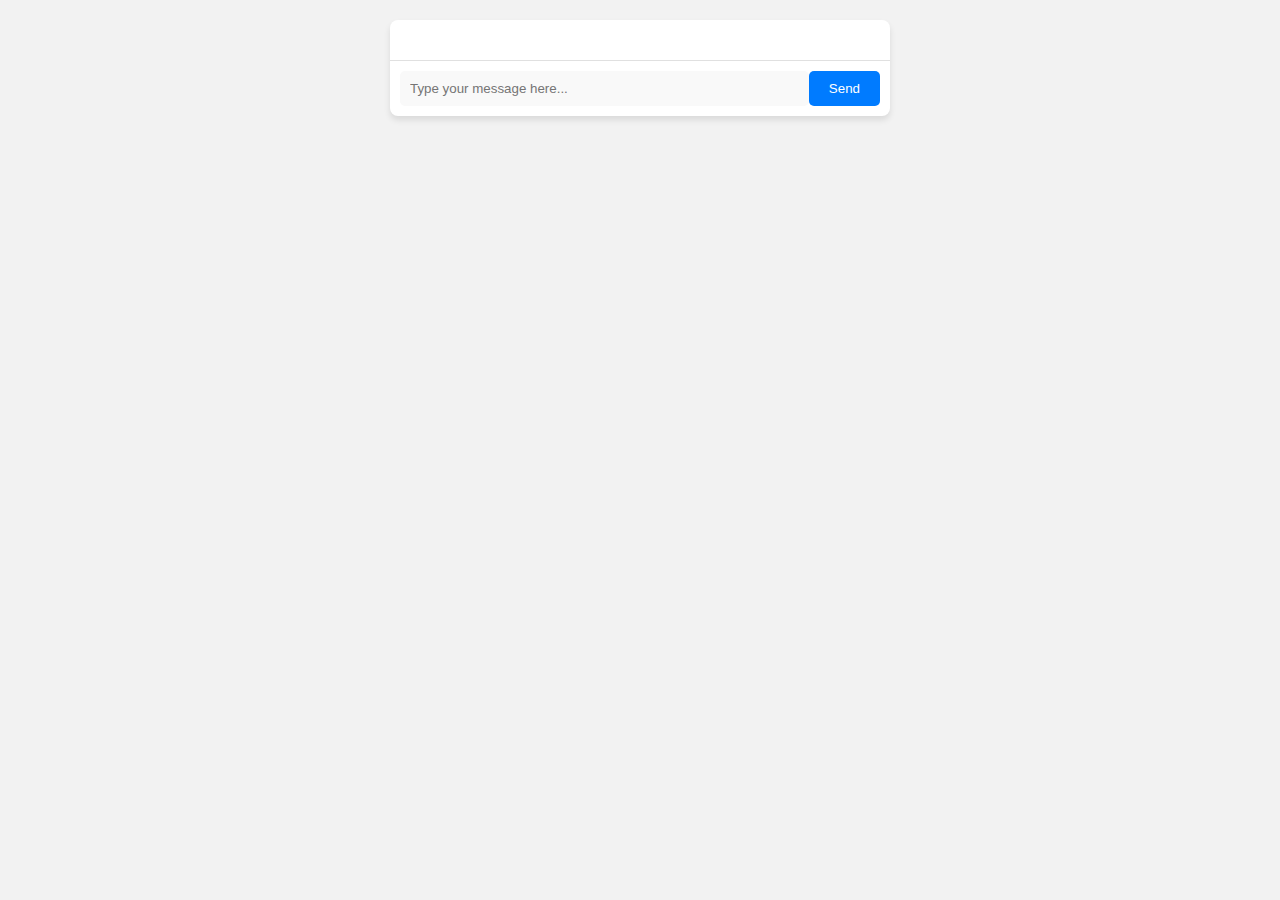
<file: templates/im.html>
<!DOCTYPE html>
<html lang="en">
<head>
    <meta charset="UTF-8">
    <meta name="viewport" content="width=device-width, initial-scale=1.0">
    <title>Chat Room</title>
    <style>
        body {
            font-family: 'Segoe UI', Tahoma, Geneva, Verdana, sans-serif;
            margin: 0;
            padding: 0;
            background-color: #f2f2f2;
        }

        .chat-container {
            max-width: 500px;
            margin: 20px auto;
            background-color: #fff;
            border-radius: 8px;
            box-shadow: 0 4px 6px rgba(0, 0, 0, 0.1);
        }

        .chat-box {
            max-height: 300px;
            overflow-y: auto;
            padding: 20px;
        }

        .input-container {
            display: flex;
            align-items: center;
            border-top: 1px solid #e0e0e0;
            padding: 10px;
        }

        .message-container {
            display: flex;
            align-items: center;
            margin-bottom: 10px;
        }

        .message-container:not(.is-self) {
            justify-content: flex-start;
        }

        .message-container.is-self {
            justify-content: flex-end;
        }

        .avatar {
            width: 40px;
            height: 40px;
            border-radius: 50%;
            background-color: #ccc;
            margin-right: 10px;
        }

        .nickname {
            font-weight: bold;
            color: #007bff;
            font-size: 14px;
            margin-right: 5px;
        }

        .message-text {
            padding: 10px;
            background-color: #f2f2f2;
            border-radius: 5px;
            max-width: 60px;
            text-overflow: ellipsis;
            white-space: nowrap;
            overflow: hidden;
        }

        .message-container:hover .message-text {
            white-space: normal !important;
            overflow: visible !important;
            max-width: none !important;
            z-index: 9999;
            position: relative;
        }


        /*.message-container:hover .message-text {*/
        /*    max-width: none;*/
        /*    white-space: normal;*/
        /*    overflow: visible;*/
        /*    z-index: 1;*/
        /*    position: relative;*/
        /*}*/

        input[type="text"] {
            flex: 1;
            padding: 10px;
            border: none;
            border-radius: 5px;
            background-color: #f9f9f9;
        }

        button {
            padding: 10px 20px;
            background-color: #007bff;
            color: #fff;
            border: none;
            border-radius: 5px;
            cursor: pointer;
            transition: background-color 0.3s;
        }

        button:hover {
            background-color: #0056b3;
        }

    </style>
</head>
<body>
<div class="chat-container">
    <div class="chat-box" id="chat-box"></div>
    <div class="input-container">
        <input type="text" id="input" placeholder="Type your message here...">
        <button onclick="sendMessage()">Send</button>
    </div>
</div>
<script>
    var ws = new WebSocket("ws://81.71.47.194:8084/ws");
    var robot = "机器人";
    var self_name = "";

    ws.onmessage = function(event) {
        var message = JSON.parse(event.data);
        var chatBox = document.getElementById("chat-box");
        var messageContainer = document.createElement("div");
        messageContainer.classList.add("message-container");

        var isself = false;

        if (message.nickname === self_name) {
            isself = true;
        }

        if (isself) {
            messageContainer.classList.add("is-self");
        }

        var avatar = document.createElement("div");
        avatar.classList.add("avatar");
        avatar.style.backgroundImage = "url('" + message.avatar + "')";
        messageContainer.appendChild(avatar);

        var nickname = document.createElement("div");
        nickname.textContent = message.nickname;
        nickname.classList.add("nickname");
        messageContainer.appendChild(nickname);

        var messageText = document.createElement("div");
        messageText.textContent = message.text;
        messageText.classList.add("message-text");
        messageContainer.appendChild(messageText);

        chatBox.appendChild(messageContainer);
        chatBox.scrollTop = chatBox.scrollHeight;
    };

    function sendMessage() {
        var input = document.getElementById("input");
        var message = input.value.trim();
        var nickname = "";

        if (self_name === "") {
            nickname = "{{.nickName}}";
            self_name = nickname;
        } else {
            nickname = self_name;
        }

        if (message !== "") {
            ws.send(JSON.stringify({
                text: message,
                avatar: "https://img1.baidu.com/it/u=3314132085,944825934&fm=253&fmt=auto&app=138&f=JPEG?w=390&h=260",
                nickname: nickname,
            }));
            input.value = "";
        }
    }

    function generateRandomRobotNumber() {
        var randomNumber = Math.floor(Math.random() * 999) + 1;
        var paddedRandomNumber = String(randomNumber).padStart(3, '0');
        var robotNumber = robot + paddedRandomNumber + ":";

        return robotNumber;
    }

    document.onkeydown = function() {
        var e = window.event || arguments.callee.caller.arguments[0];
        e.keyCode === 13 && sendMessage();
    };
</script>
</body>
</html>
</file>
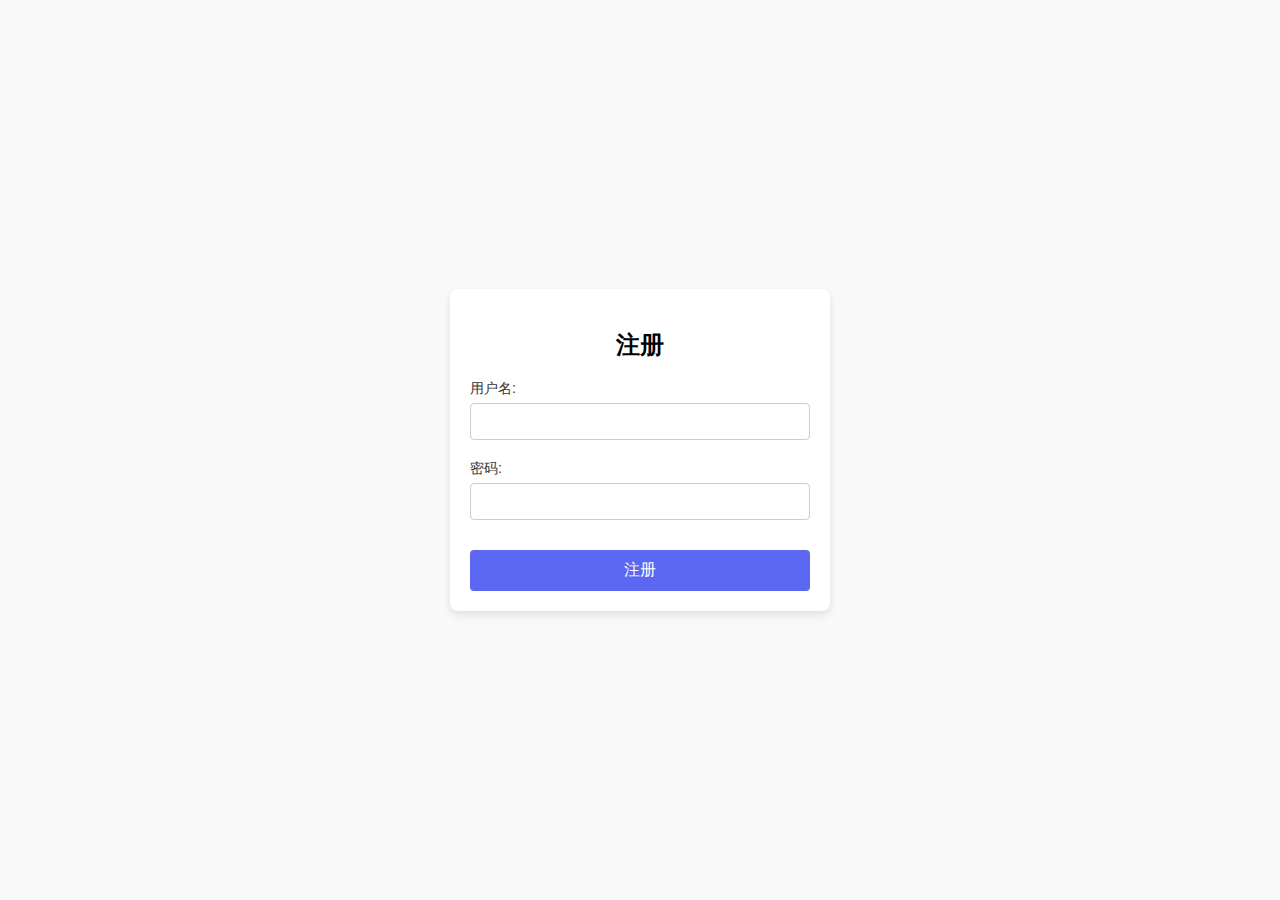
<file: templates/register.html>
<!DOCTYPE html>
<html lang="en">
<head>
    <meta charset="UTF-8">
    <meta name="viewport" content="width=device-width, initial-scale=1.0">
    <title>{{ .title}}</title>
    <link rel="stylesheet" href="../static/css/styles.css">
</head>
<body>
<div class="form-container">
    <h2>注册</h2>
    <form id="registerForm" action="/register" method="POST">
        <div class="form-group">
            <label for="username">用户名:</label>
            <input type="text" id="username" name="username" required>
        </div>
        <div class="form-group">
            <label for="password">密码:</label>
            <input type="password" id="password" name="password" required>
        </div>
        <button type="submit">注册</button>
    </form>
</div>

<script src="../static/js/app.js"></script>
</body>
</html>
</file>
<file: static/css/styles.css>
body {
    font-family: 'Arial', sans-serif;
    background-color: #f9f9f9;
    margin: 0;
    padding: 0;
    display: flex;
    justify-content: center;
    align-items: center;
    height: 100vh;
}

.form-container {
    background-color: #ffffff;
    width: 100%;
    max-width: 340px;
    padding: 20px;
    border-radius: 8px;
    box-shadow: 0 4px 8px rgba(0,0,0,0.1);
    text-align: center;
}

.form-group {
    margin-bottom: 20px;
}

label {
    display: block;
    text-align: left;
    margin-bottom: 5px;
    font-size: 14px;
    color: #333;
}

input[type="text"],
input[type="password"] {
    width: 100%;
    padding: 10px;
    border: 1px solid #ccc;
    border-radius: 4px;
    box-sizing: border-box; /* include padding and border in element's width */
}

button {
    width: 100%;
    padding: 10px;
    background-color: #5C67F2;
    color: white;
    border: none;
    border-radius: 4px;
    cursor: pointer;
    font-size: 16px;
    margin-top: 10px;
}

button:hover {
    background-color: #5058E5;
}
</file>
